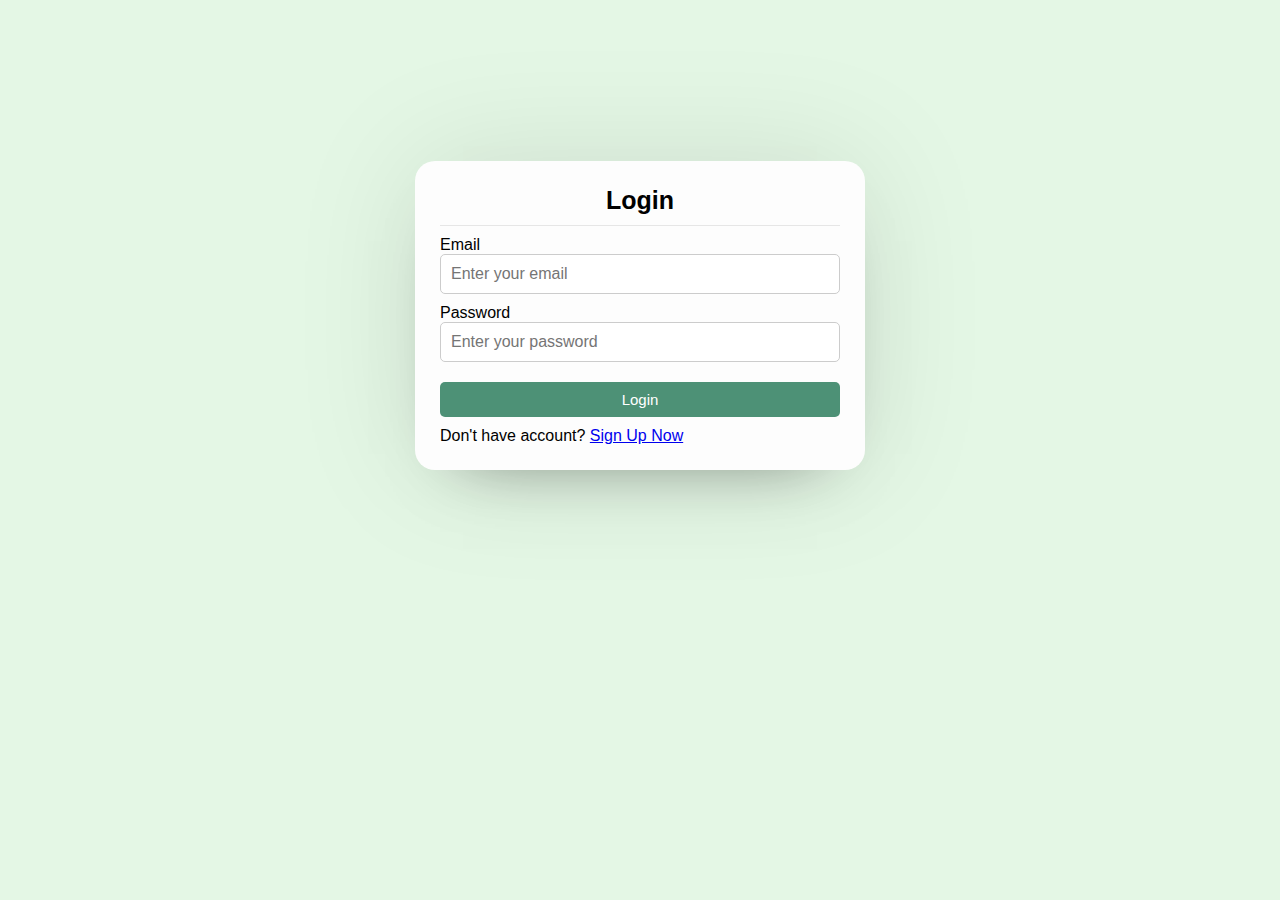
<file: index.html>
<!DOCTYPE html>
<html lang="en">
<head>
    <meta charset="UTF-8">
    <meta http-equiv="X-UA-Compatible" content="IE=edge">
    <meta name="viewport" content="width=device-width, initial-scale=1.0">
    <link rel="stylesheet" href="css/box.css">
    <link rel="icon" href="img/logo1.png">
    <title>Login</title>
</head>
<body>
      <div class="container">
        <div class="box form-box">
            <header>Login</header>
            <form  name="regform" onsubmit="return validation()" action="login.php" method="post">
                <div class="field input">
                    <label for="email">Email</label>
                    <input type="text" name="email" id="email" placeholder="Enter your email">
                </div>
                <div class="field input">
                    <label for="password">Password</label>
                    <input type="password" name="password" id="password" autocomplete="off" placeholder="Enter your password">
                </div>
                <div class="field">    
                    <input type="submit" class="btn" name="submit" value="Login" required>
                </div>
                <div class="links">
                    Don't have account? <a href="register.html">Sign Up Now</a>
                </div>
            </form>
        </div>
      </div>
      <script src="js/validation.js"></script>
</body>
</html>
</file>
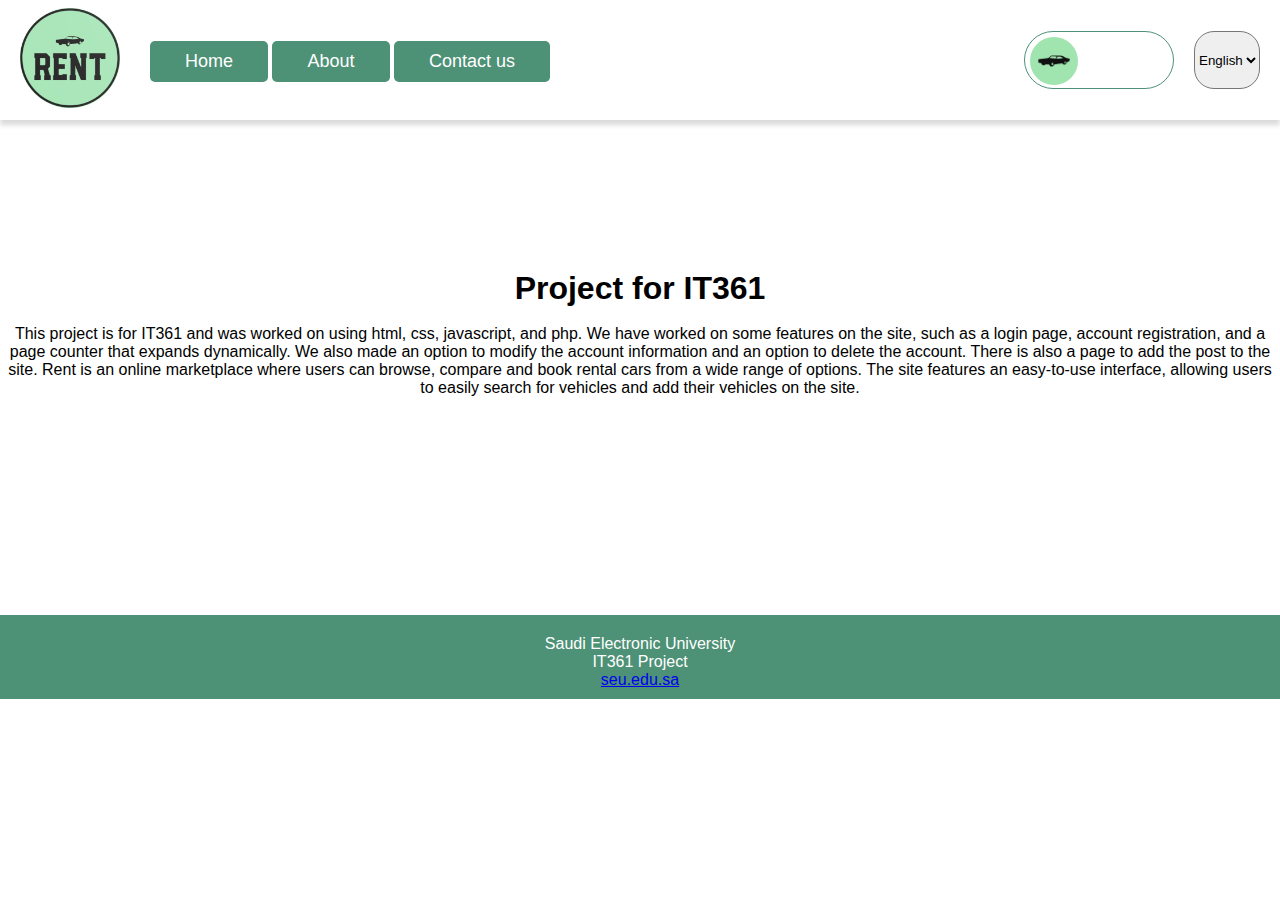
<file: about.html>
<!DOCTYPE html>
<html lang="en">
<head>
    <meta charset="UTF-8">
    <meta name="viewport" content="width=device-width, initial-scale=1.0">
    <link rel="stylesheet" href="css/style.css">
    <link rel="icon" href="img/icon.png">
    <link rel="stylesheet" href="css/dropdown.css" />
    <title>About</title>
</head>
<body>
    <nav>
        <div>
            <a href="main.php"><img id="logo" src="img/logo.png" alt="website logo"></a>
        </div>
        <div class="links">
            <div class="nav-btn">
            <a href="main.php" data-lan="home">Home</a>
            <a href="about.html" data-lan="about">About</a>
            <a href="contact.html" data-lan="contact">Contact us</a>
            </div> 
            <div class="langselect">
                <div class="profile-dropdown">
                    <div onclick="toggle()" class="profile-dropdown-btn">
                    <div class="profile-img">
                        <img src="img/icon.png" alt="">
                    </div>
                    <div class="dropdown-username">
                    <p> 
                    </p>
                    </div>
                </div>
                <ul class="profile-dropdown-list">
                    <li class='profile-dropdown-list-item'>
                        <a href='edit.php?Id=$res_id'>
                            Edit Profile
                        </a>
                    </li>
                    <hr>
                    <li class='profile-dropdown-list-item'>
                        <a href='add.php?Id=$res_id'>
                            Add post
                        </a>
                    </li>
                    <hr>
                    <li class="logout-btn">
                        <a href="php/logout.php">
                            <button class="btn">Log Out</button>
                        </a>
                    </li>
                </ul>
            </div>
            <select>
                <option value="en" data-lan="english" selected>English</option>
                <option value="ar" data-lan="arabic">Arabic</option>
            </select>
            </div>
        </div>
    </nav>
    </header>
    <div class="about">
        <h1>Project for IT361</h1><br>
        <p>This project is for IT361 and was worked on using html, css, javascript, and php. We have worked on some features on the site, such as a login page, account registration, and a page counter that expands dynamically. We also made an option to modify the account information and an option to delete the account. There is also a page to add the post to the site. Rent is an online marketplace where users can browse, compare and book rental cars from a wide range of options. The site features an easy-to-use interface, allowing users to easily search for vehicles and add their vehicles on the site.</p>
    </div>
<footer>
    <p>Saudi Electronic University <br> IT361 Project<br>
        <a href="https://seu.edu.sa/">seu.edu.sa</a></p>
  </footer>
    <script src="js/script.js" type="module"></script>
    <script src="js/dropdown.js"></script>
</body>
</html>
</file>
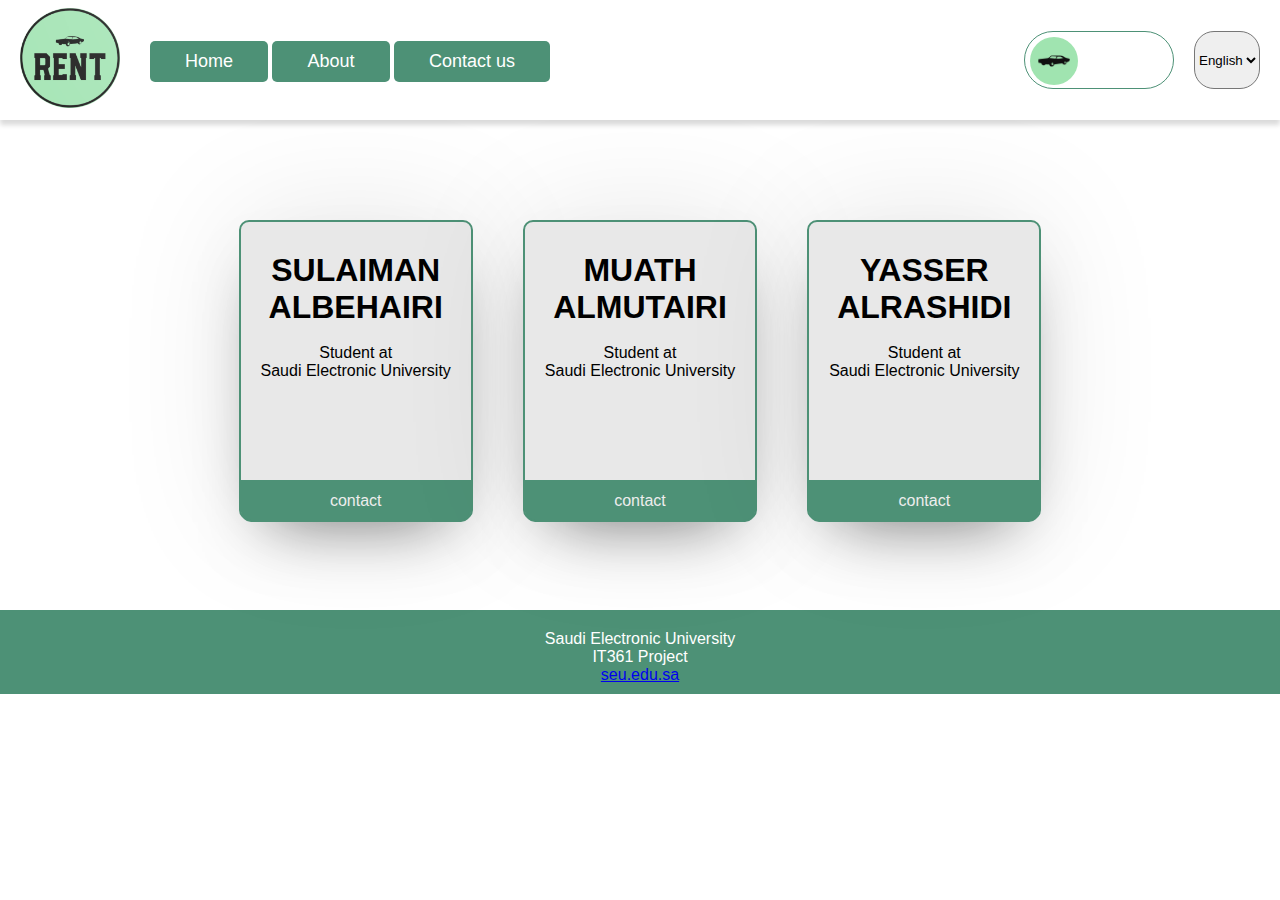
<file: contact.html>
<!DOCTYPE html>
<html lang="en">
<head>
    <meta charset="UTF-8">
    <meta name="viewport" content="width=device-width, initial-scale=1.0">
    <link rel="stylesheet" href="css/style.css">
    <link rel="icon" href="img/icon.png">
    <link rel="stylesheet" href="css/dropdown.css" />
    <title>Contact</title>
</head>
<body>
    <nav>
        <div>
            <a href="main.php"><img id="logo" src="img/logo.png" alt="website logo"></a>
        </div>
        <div class="links">
            <div class="nav-btn">
            <a href="main.php" data-lan="home">Home</a>
            <a href="about.html" data-lan="about">About</a>
            <a href="contact.html" data-lan="contact">Contact us</a>
            </div> 
            <div class="langselect">

                <div class="profile-dropdown">
                    <div onclick="toggle()" class="profile-dropdown-btn">
                    <div class="profile-img">
                        <img src="img/icon.png" alt="">
                    </div>
                    <div class="dropdown-username">
                    <p>
                        
                    </p>
                    </div>
                </div>
                <ul class="profile-dropdown-list">
                    <li class='profile-dropdown-list-item'>
                        <a href='edit.php?Id=$res_id'>
                        Edit Profile
                        </a>
                    </li>
                    <hr>
                    <li class='profile-dropdown-list-item'>
                        <a href='add.php?Id=$res_id'>
                        Add post
                        </a>
                    </li>
                    <hr>
                    <li class="logout-btn">
                        <a href="php/logout.php">
                            <button class="btn">Log Out</button>
                        </a>
                    </li>
                </ul>
            </div>
            <select>
                <option value="en" data-lan="english" selected>English</option>
                <option value="ar" data-lan="arabic">Arabic</option>
            </select>
            </div>
        </div>
    </nav>
    </header>
    <div class="contact">
    <div class="card">
        <h1>SULAIMAN <br> ALBEHAIRI</h1>
        <br>
        <p>Student at 
            <br>Saudi Electronic University</p>
        <div class="contactbtn">
        <a href="mailto:s210041352@seu.edu.sa">contact</a>
        </div>
    </div>
    <div class="card">
        <h1>MUATH <br> ALMUTAIRI</h1>
        <br>
        <p>Student at 
            <br>Saudi Electronic University</p>
        <div class="contactbtn">
        <a href="mailto:s210041265@seu.edu.sa">contact</a>
        </div>
    </div>
    <div class="card">
        <h1>YASSER <br> ALRASHIDI</h1>
        <br>
        <p>Student at 
            <br>Saudi Electronic University</p>
        <div class="contactbtn">
        <a href="mailto:s210041211@seu.edu.sa">contact</a>
        </div>
    </div>
</div>
<footer>
    <p>Saudi Electronic University <br> IT361 Project<br>
    <a href="https://seu.edu.sa/">seu.edu.sa</a></p>
</footer>
    <script src="js/script.js" type="module"></script>
    <script src="js/dropdown.js"></script>
</body>
</html>
</file>
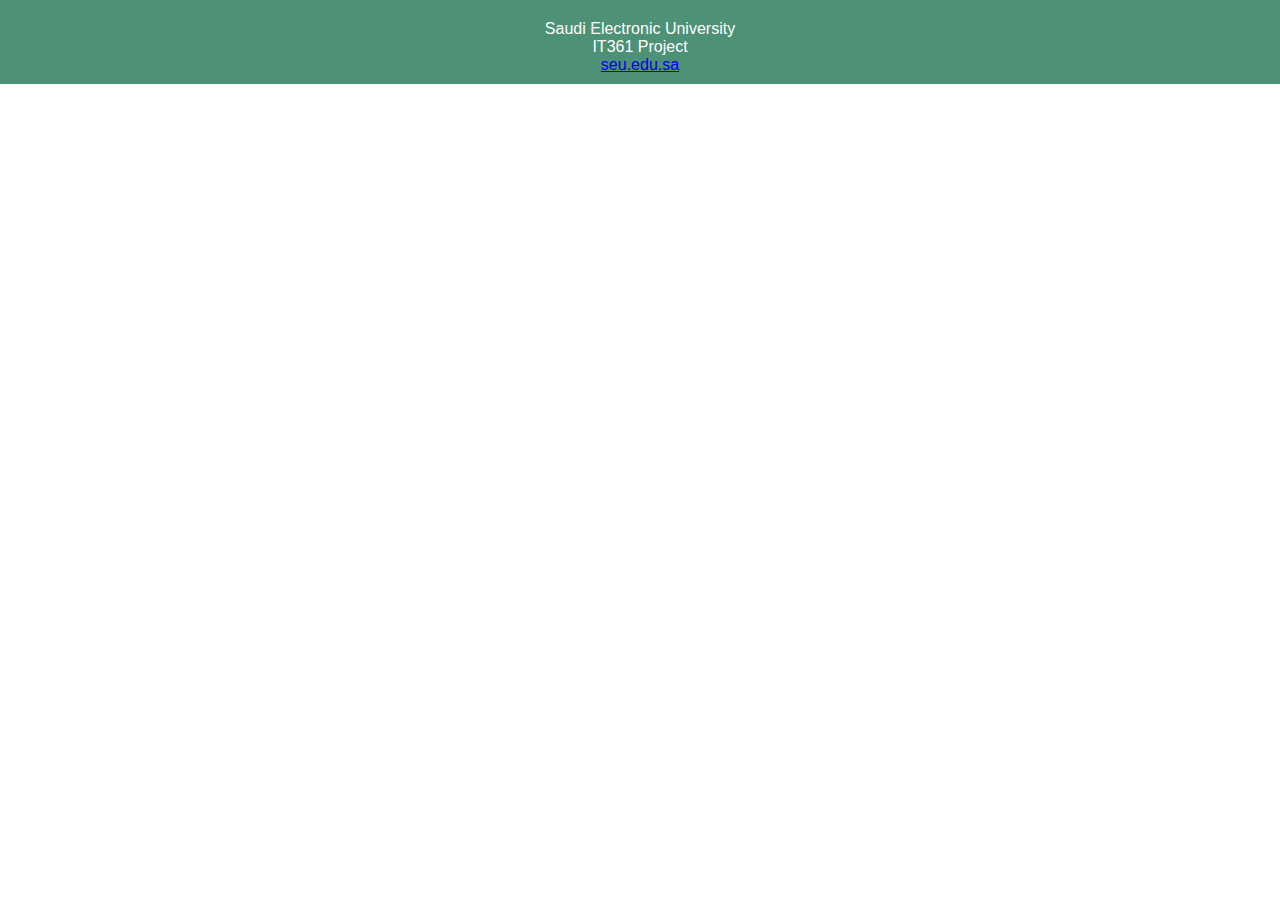
<file: footer.html>
<!DOCTYPE html>
<html lang="en">
<head>
  <meta charset="UTF-8">
  <meta name="viewport" content="width=device-width, initial-scale=1.0">
  <link rel="stylesheet" href="css/style.css">
  <title>Document</title>
</head>
<body>
  <footer>
    <p>Saudi Electronic University <br> IT361 Project<br>
    <a href="https://seu.edu.sa/">seu.edu.sa</a></p>
  </footer>
</body>
</html>
</file>
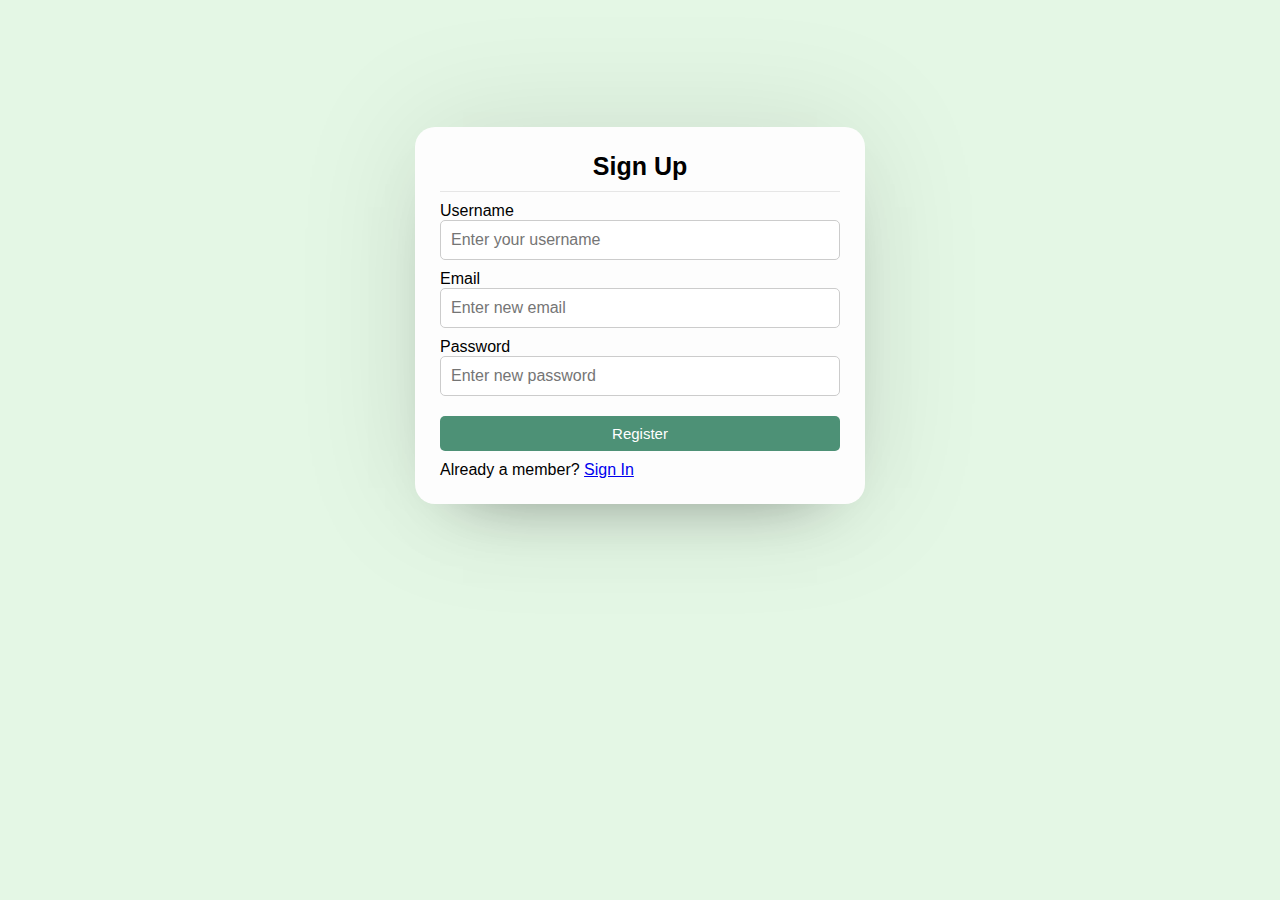
<file: register.html>
<!DOCTYPE html>
<html lang="en">
<head>
    <meta charset="UTF-8">
    <meta http-equiv="X-UA-Compatible" content="IE=edge">
    <meta name="viewport" content="width=device-width, initial-scale=1.0">
    <link rel="stylesheet" href="css/box.css">
    <title>Register</title>
</head>
<body>
      <div class="container">
        <div class="box form-box">
            <header>Sign Up</header>
            <form name="regform" onsubmit="return validation()" action="register.php" method="post">
                <div class="field input">
                    <label for="username">Username</label>
                    <input type="text" name="username" id="username" placeholder="Enter your username">
                </div>
                <div class="field input">
                    <label for="email">Email</label>
                    <input type="email" name="email" id="email"  placeholder="Enter new email">
                </div>
                <div class="field input">
                    <label for="password">Password</label>
                    <input type="password" name="password" id="password" autocomplete="off"  placeholder="Enter new password">
                </div>
                <div class="field">
                    <input type="submit" class="btn" name="submit" value="Register" required>
                </div>
                <div class="links">
                    Already a member? <a href="index.html">Sign In</a>
                </div>
            </form>
        </div>
      </div>
      <script src="js/validation.js"></script>
</body>
</html>
</file>
<file: css/box.css>
*{
    padding: 0;
    margin: 0;
    margin-bottom: 0px;
    box-sizing: border-box;
    font-family:Arial, Helvetica, sans-serif;
}
body{
    background: #e4f7e5;
}
.container{
    display: flex;
    flex-direction: column;
    align-items: center;
    justify-content: center;
    min-height: 70vh;
    margin-bottom:2%;
    justify-content: space-around;

}
.box{
    background: #fdfdfd;
    display: flex;
    flex-direction: column;
    padding: 25px 25px;
    border-radius: 20px;
    box-shadow: 0 0 128px 0 rgba(0,0,0,0.1),
                0 32px 64px -48px rgba(0,0,0,0.5);
}
.form-box{
    width: 450px;
    margin: 0px 10px;
}
.form-box header{
    text-align: center;
    font-size: 25px;
    font-weight: 600;
    padding-bottom: 10px;
    border-bottom: 1px solid #e6e6e6;
    margin-bottom: 10px;
}
.form-box form .field{
    display: flex;
    margin-bottom: 10px;
    flex-direction: column;
}

.btn{
    height: 35px;
    background: #4d9176;
    border: 0;
    border-radius: 5px;
    color: #fff;
    font-size: 15px;
    cursor: pointer;
    transition: all .3s;
    margin-top: 10px;
    padding: 0px 10px;
}

.btn:hover, .btn-red:hover{
    opacity: 0.82;
}

.form-box form .input input{
    height: 40px;
    width: 100%;
    font-size: 16px;
    padding: 0 10px;
    border-radius: 5px;
    border: 1px solid #ccc;
    outline: none;
    
}

.form-box .field textarea{
    
    font-size: 16px;
    padding: 0 10px;
    padding-top: 5px;
    border-radius: 5px;
    border: 1px solid #ccc;
    outline: none;
    resize: none;
}

.message{
    text-align: center;
    background: #f9eded;
    padding: 15px 0px;
    border:1px solid #cb4949;
    border-radius: 5px;
    margin-bottom: 10px;
    color: red;
}

.messageError{
    text-align: center;
}

.messageGreen{
    text-align: center;
    background: #edf9f0;
    padding: 15px 0px;
    border:1px solid #49cb49;
    border-radius: 5px;
    margin-bottom: 10px;
    color: green;
}
</file>
<file: css/style.css>
*{
    padding: 0;
    margin: 0;
    box-sizing: border-box;
    font-family:Arial, Helvetica, sans-serif;
}

nav{
    display: grid;
    top: 0;
    align-items: center;
    grid-template-columns: auto 1fr;
    grid-column-gap: 30px;
    grid-template-rows: 120px;
    position: sticky;
    box-shadow: 0 5px 5px rgba(0, 0, 0, 0.15);
    background-color: white;
    padding-left: 20px;
    padding-right: 20px;
}

nav .logo a{
    font-size: 30px;
    text-decoration: none;
    color: black;
}

nav .links{
    display: inline-flex;
    justify-content: space-between;
}

nav .links .nav-btn a{
    text-decoration: none;
    font-size: 18px;
    margin-top: 10px;
    padding: 10px 35px;
    color: white;
    background: #4d9176;
    border-radius: 5px;
    display: -webkit-inline-box;
}

nav .links .nav-btn a:hover,
nav .links .nav-btn a:active{
    opacity: 0.82;
}

nav .langselect{
    font-size: 14px;
    display: flex; 
}

nav .langselect select{
    border-radius: 20px;
    cursor: pointer;
}

nav .langselect select:hover{
    background-color: rgb(245, 245, 245);
}

#logo{
    width: 100px;
    height: 100px;
}

.box{
    background: #fdfdfd;
    display: flex;
    flex-direction: column;
    padding: 25px 25px;
    border-radius: 20px;
    box-shadow: 0 0 128px 0 rgba(0,0,0,0.1),
                0 32px 64px -48px rgba(0,0,0,0.5);
}

.bottom{
    width: 100%;
    margin-top: 20px;
}

.main-box{
    display: flex;
    flex-direction: column;
    width: 70%;
}

.main-box .top{
    display: flex;
    flex-direction: row;
    justify-content: space-between;
}

.btn{
    height: 35px;
    background: #4d9176;
    border: 0;
    border-radius: 5px;
    color: #fff;
    font-size: 15px;
    cursor: pointer;
    transition: all .3s;
    margin-top: 10px;
    padding: 0px 10px;
}

.btn{
    height: 35px;
    background: #4d9176;
    border: 0;
    border-radius: 5px;
    color: #fff;
    font-size: 15px;
    cursor: pointer;
    transition: all .3s;
    margin-top: 10px;
    padding: 0px 10px;
}

.btn-red{
    height: 35px;
    background: #c84c4c;
    border: 0;
    border-radius: 5px;
    color: #fff;
    font-size: 15px;
    cursor: pointer;
    transition: all .3s;
    margin-top: 10px;
    padding: 0px 10px;
}

.btn:hover, .btn-red:hover{
    opacity: 0.82;
}

.content{
    text-align: justify;
}

.content p{
    margin-top: 5px;
    margin-bottom: 10px;
    padding: 10px;
}

.content p:hover{
    background-color: rgb(225, 225, 225);
}

.paging-info{
    margin-top: 20px;
    margin-bottom: 10px;
    text-align: center;
}

.paging-info p{
    display: -webkit-inline-box;
}

.paging{
    display: flex; 
    flex-direction: row;
    grid-template-columns: auto 1fr;
    grid-column-gap: 10px;
    grid-template-rows: 70px;
    justify-content: center;
    margin-bottom: 50px;
}


.paging a{
    text-decoration: none;
    color: white;
    background-color: #4d9176;
    padding-left: 15px;
    padding-right: 15px;
    padding: 10px;
    border-radius: 5px;
}

.paging p{
    color: black;
    background-color: rgb(255, 255, 255);
    border-width: 2px;
    border-style:solid;
    border-radius: 3px;
    border-color: #4d9176;
    align-content: center;
    padding-left: 10px;
    padding-right: 10px;

}

.paging .btn-disable{
    color: rgb(180, 180, 180);
    background-color: #4d9176;
}

footer {
    left: 0;
    bottom: 0;
    width: 100%;
    padding-top: 20px;
    background-color: #4d9176;
    color: white;
    text-align: center;
 }

 footer p{
    padding-bottom: 10px;
 }

table{
    width: 100%;
    text-align: center;
}

tr .description{
    text-align: start;
    word-wrap: break-word;
    width: fit-content;   
    max-width: 100px;   
}

tr .title{

    word-wrap: break-word;
    width: fit-content; 
    max-width: 30px;
}

tr:nth-child(even) {background-color: #f2f2f2;}

th {
    height: 40px;
    background-color: #4d9176;
    color: white;
}



















.contact{
    display: flex;
    justify-content: center;
    margin-top: 100px;
    margin-bottom:7%;
}

.card{
    border-radius: 10px;
    border-width: 2px;
    border-style: solid;
    border-color: #4d9176;
    text-align: center;
    background-color: #e8e8e8;
    padding-top: 30px;
    margin-left: 25px;
    margin-right: 25px;
    height: 300px;
    box-shadow: 0 0 128px 0 rgba(0,0,0,0.1),
                0 32px 64px -30px rgba(0,0,0,0.5);
    
}

.card p{
    padding-bottom: 100px;
    padding-left: 20px;
    padding-right: 20px;
}

.card a{
    padding: 10px 65px;
    text-decoration: none;
    color: rgb(237, 237, 237);
    
}

.card .contactbtn{
    background-color: #4d9176;
    border-bottom-left-radius: 10px;
    border-bottom-right-radius: 10px;
    padding-top: 10px;
    padding-bottom: 10px;
    border-width: 2px;
    border-style: solid;
    border-color: #4d9176;
}

.card .contactbtn:hover{
    opacity: 0.82;
}

.about{
    justify-content: center;
    margin-top: 150px;
    margin-bottom:17%;
    text-align: center;
}
</file>
<file: css/dropdown.css>
.profile-dropdown {
    position: relative;
    width: fit-content;
    padding-right: 20px;
    padding-left: 20px;
  }
  
  .profile-dropdown-btn {
    display: flex;
    align-items: center;
    padding-right: 1rem;
    font-size: 0.9rem;
    font-weight: 500;
    width: 150px;
    border-radius: 50px;
    cursor: pointer;
    border: 1px solid  #4d9176;
    transition: box-shadow 0.2s ease-in, background-color 0.2s ease-in,
      border 0.3s;
  }
  
  .profile-dropdown-btn:hover {
    background-color: rgb(245, 245, 245);
  }
  
  .profile-img img{
    position: relative;
    margin-left: 5px;
    margin-right: -10px;
    margin-top: 5px;
    width: 3rem;
    height: 3rem;
    border-radius: 50%;
    background-size: cover;
  }
  
  .profile-img i {
    position: absolute;
    right: 0;
    bottom: 0.3rem;
    font-size: 0.5rem;
  }
  
  .profile-dropdown-btn span {
    margin: 0 0.5rem;
    margin-right: 0;
  }
  
  .profile-dropdown-list {
    position: absolute;
    top: 65px;
    width: 170px;
    right: 0;
    background-color: white;
    border-color: rgba(0, 0, 0, 0.051);
    border-radius: 10px;
    max-height: 0;
    overflow: hidden;
    box-shadow: 0px 5px 10px -5px;
    transition: max-height 0.5s;
  }
  
  .profile-dropdown-list hr {
    border: 0.5px solid rgba(230, 230, 230, 0.515);
    margin-left: 10px;
    margin-right: 10px;
  }
  
  .profile-dropdown-list.active {
    max-height: 500px;
  }
  
  .profile-dropdown-list-item a{
    padding: 0.5rem 1rem 0.5rem 1rem;
    transition: background-color 0.2s ease-in, padding-left 0.2s;
  }
  
  .profile-dropdown-list-item a {
    display: flex;
    align-items: center;
    text-decoration: none;
    font-size: 0.9rem;
    font-weight: 500;
    color: black;
  }
  

  .profile-dropdown-list-item:hover a{
    padding-left: 1.5rem;
    background-color: rgba(235, 235, 235, 0.57);
    text-decoration: underline;
  }
  

  .profile-dropdown .logout-btn{

    justify-content: center;
    padding-left: 45px;
    padding-bottom: 10px;
    padding-right: 45px;
}

.dropdown-username{
  margin-left: 15px;
}
</file>
